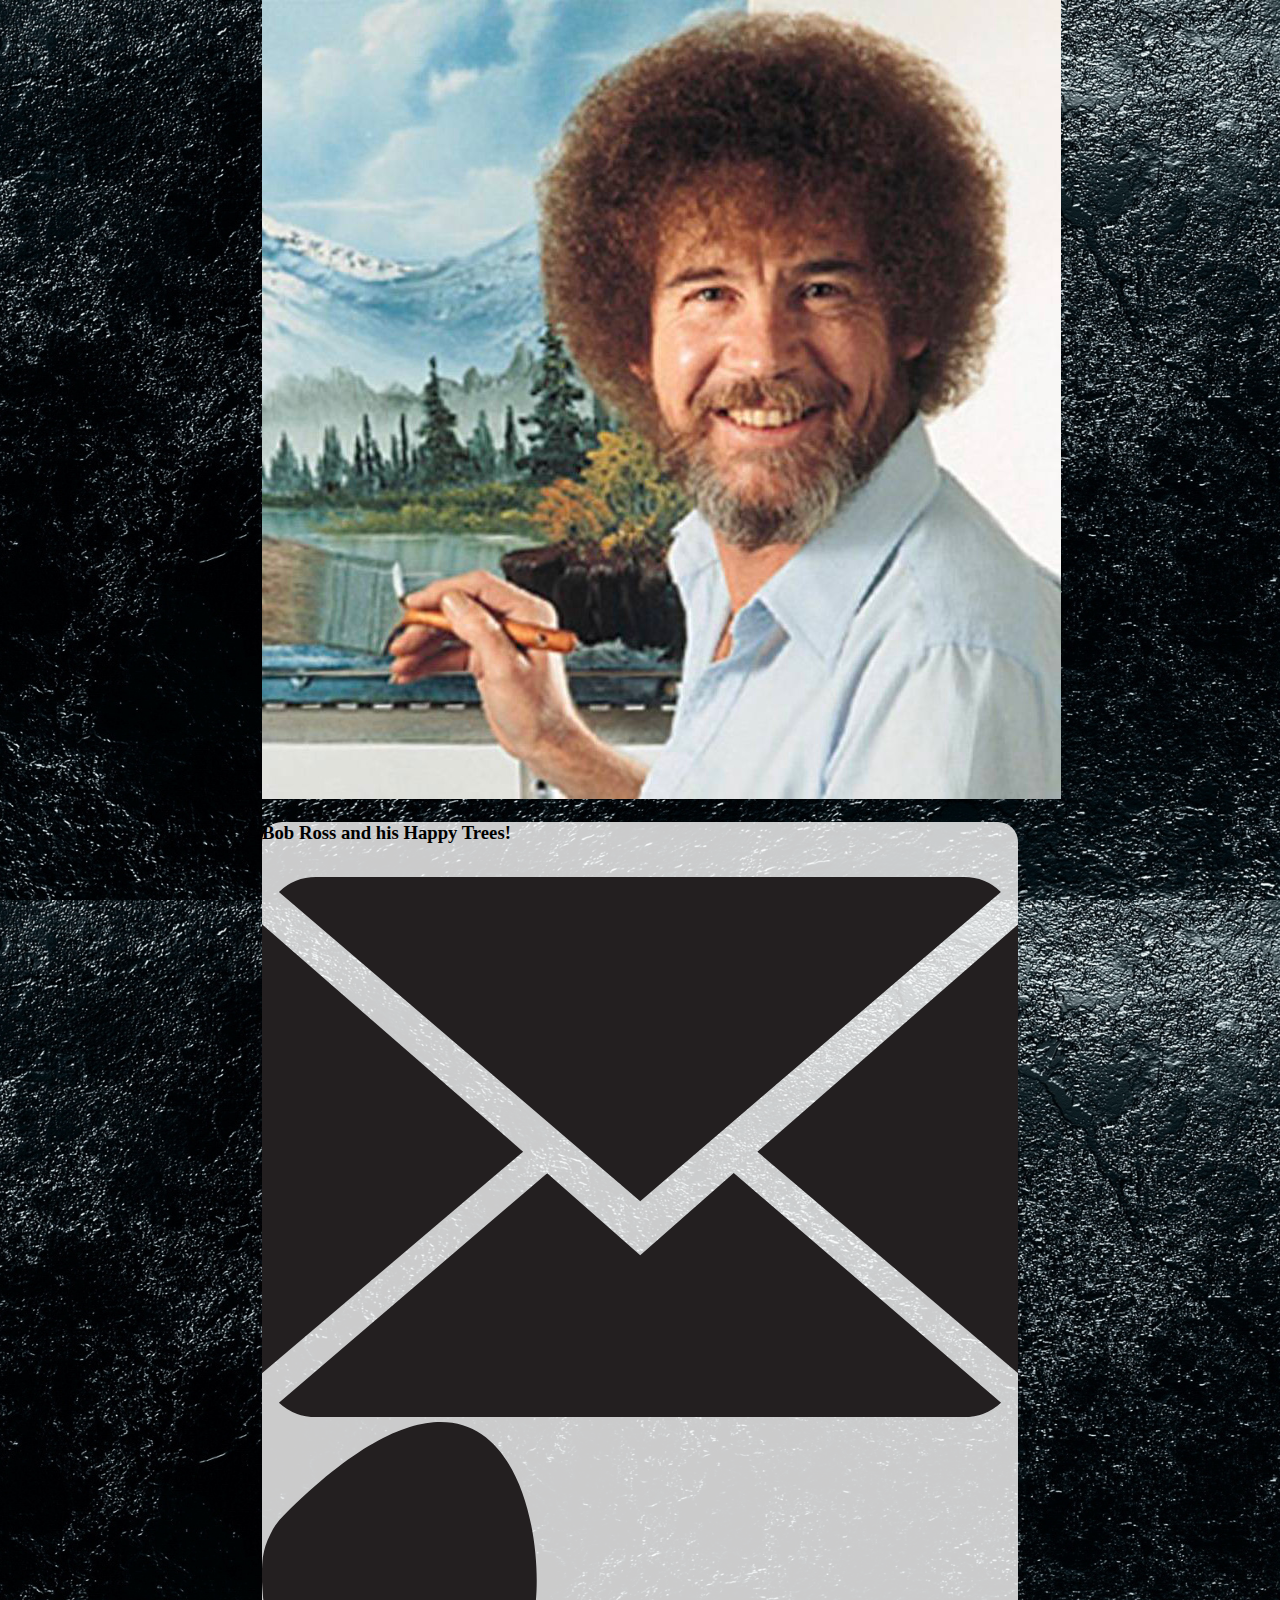
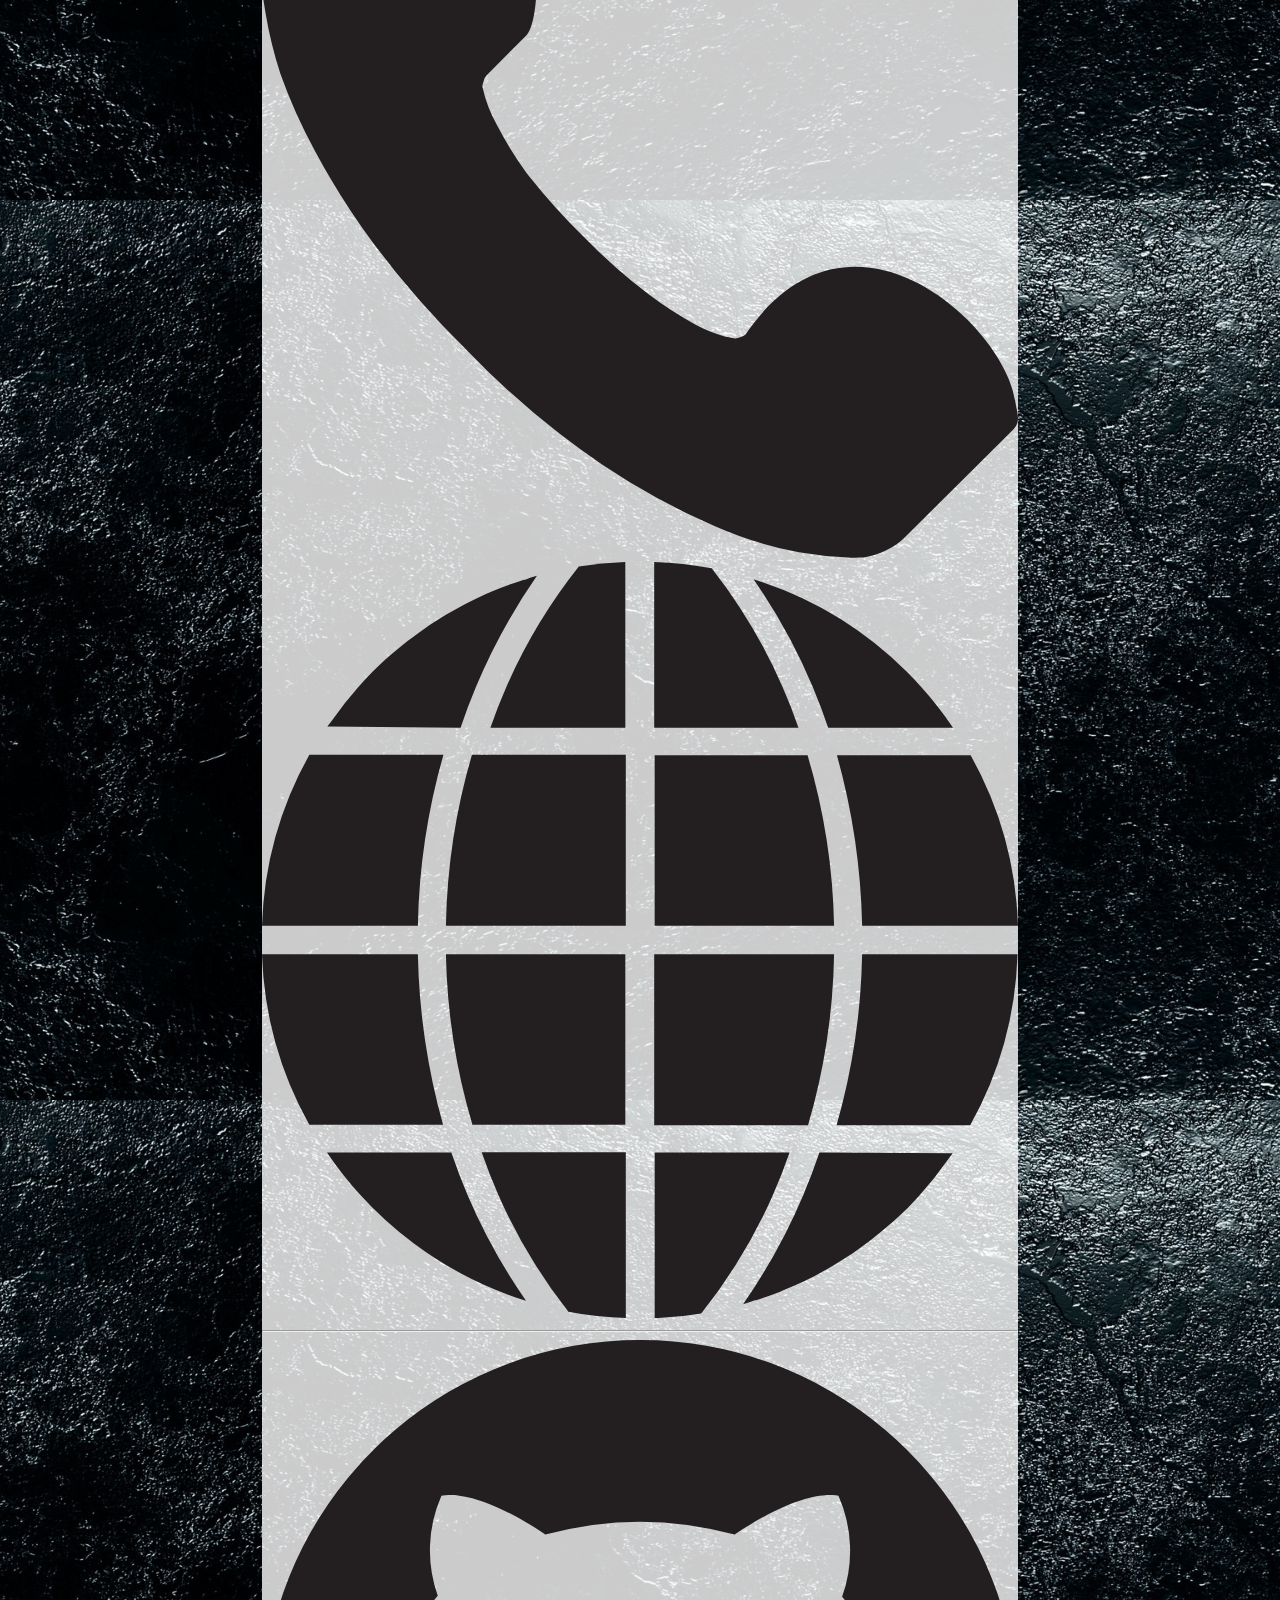
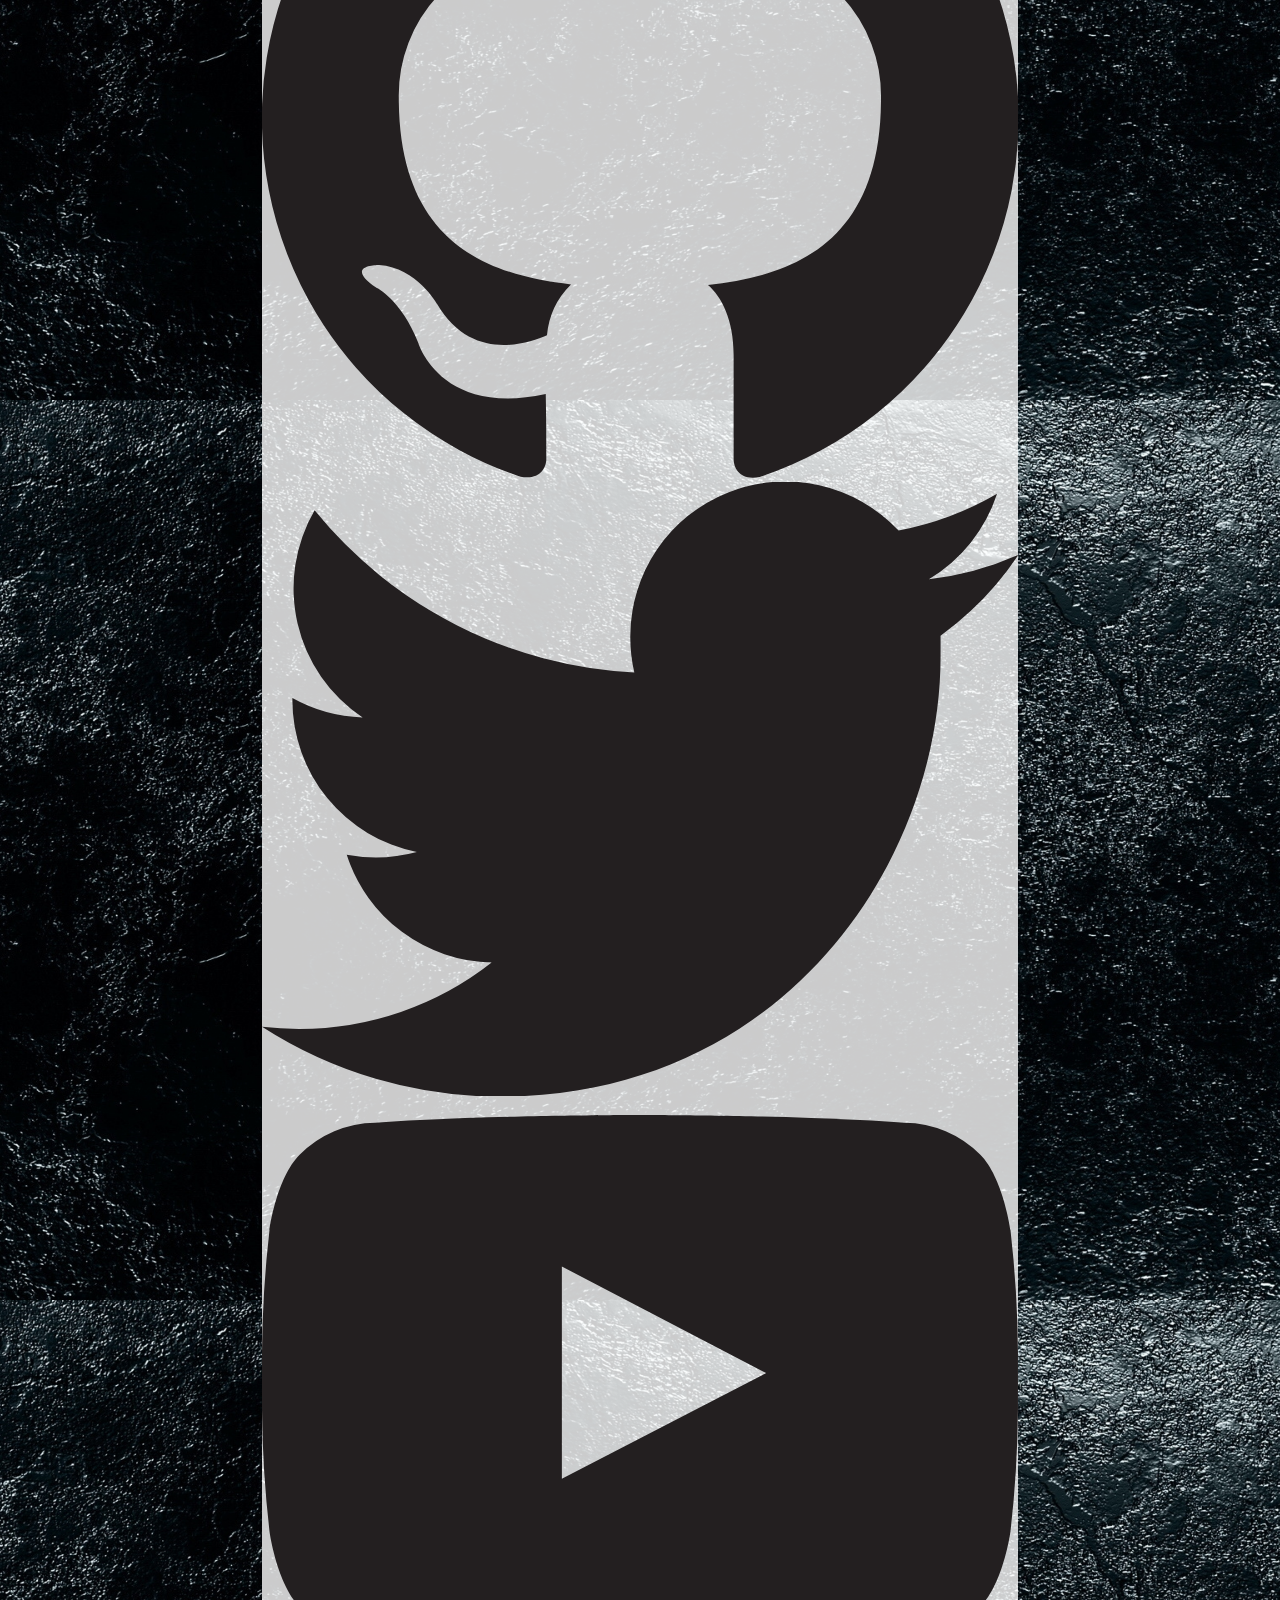
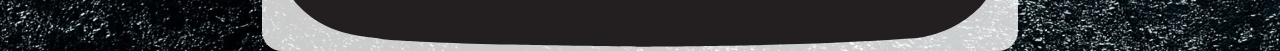
<file: index.html>
<!doctype html>
<html lang="en">
<head>
  <!-- Required meta tags -->
  <meta charset="utf-8">
  <meta name="viewport" content="width=device-width, initial-scale=1">
  <!-- Bootstrap CSS -->
  <link href="https://cdn.jsdelivr.net/npm/bootstrap@5.0.0-beta2/dist/css/bootstrap.min.css" rel="stylesheet"
    integrity="sha384-BmbxuPwQa2lc/FVzBcNJ7UAyJxM6wuqIj61tLrc4wSX0szH/Ev+nYRRuWlolflfl" crossorigin="anonymous">
  <link href="./styles/contact-card.css" rel="stylesheet">
  <title>Bob Ross</title>
</head>

<body>
    <!-- follow bootstrap layout classes for creating a grid: https://getbootstrap.com/docs/5.0/layout/grid/#example -->
    <div class="container mx-auto mw-75">
        <!-- Stretch Goal: create the top notification bar (time already created, just uncomment next line) -->
        <!-- <div><div><span id='time'></span></div></div> -->
        <div class="row d-flex justify-content-center">
            <div class="col d-flex justify-content-center">
                <img src="./Images/BobRoss-Square.jpeg" class="rounded-circle border border-white border-2 img-fluid w-75 mt-5 me-3 mb-5 ms-3" alt="" onmouseover="hover(this);" onmouseout="unhover(this)">
                <!-- Add your photo here -->
            </div>
        </div>
        <div>
            <div class="card linkCard">
                <div class="card-body">
                    <div class="container">
                        <!-- hint: see https://getbootstrap.com/docs/5.0/components/card -->
                        <h3 class="card-title align-middle text-center">Bob Ross and his Happy Trees!</h3>
                        <!-- Update this to be your name -->
                        <div class="row d-flex align-content-center flex-wrap">
                            <div class="col-4 p-3">
                                <svg class="icon email" xmlns="http://www.w3.org/2000/svg" viewBox="0 0 89.41 63.88"><defs><style>.cls-1{fill:#231f20;}</style></defs><g id="Layer_2" data-name="Layer 2"><g id="Objects"><path class="cls-1" d="M44.73,44.73l-11-9.7L2,62.17a6.56,6.56,0,0,0,4.41,1.71H83a6.56,6.56,0,0,0,4.41-1.71L55.79,35Z"/><polygon class="cls-1" points="58.59 32.49 89.42 58.69 89.42 5.6 58.59 32.49"/><polygon class="cls-1" points="0 5.6 0 58.69 30.88 32.49 0 5.6"/><path class="cls-1" d="M87.39,1.76A6.28,6.28,0,0,0,83,0H6.43A6.37,6.37,0,0,0,2,1.76L44.73,38.35Z"/></g></g></svg>
                            </div>
                            <div class="col-4 p-3">
                                <svg class='icon' xmlns="http://www.w3.org/2000/svg" viewBox="0 0 61.36 59.8"><defs><style>.cls-1{fill:#231f20;fill-rule:evenodd;}</style></defs><g id="Layer_2" data-name="Layer 2"><g id="Objects"><path class="cls-1" d="M61.13,46.94c.11,1,.56,1.7-.21,2.43L52.24,58a4.91,4.91,0,0,1-1.57,1.11,6.55,6.55,0,0,1-1.84.59,2.34,2.34,0,0,0-.42,0,6.39,6.39,0,0,1-.83,0,30.37,30.37,0,0,1-4-.42,31.24,31.24,0,0,1-6.81-2.12,57.74,57.74,0,0,1-9.14-5,67,67,0,0,1-10.88-9.17,75.09,75.09,0,0,1-7.61-8.66,60.38,60.38,0,0,1-4.83-7.61A42.56,42.56,0,0,1,1.5,20.46,33.5,33.5,0,0,1,.29,15.53,14.35,14.35,0,0,1,0,12.3c0-.8.07-1.22.07-1.32A5.84,5.84,0,0,1,.67,9.13,4.86,4.86,0,0,1,1.78,7.57c20.75-20.74,22,7.47,19.67,9.76l-3.23,3.24A.75.75,0,0,0,18,21a1.41,1.41,0,0,0-.11.49,11.24,11.24,0,0,0,1.19,3.13,30.13,30.13,0,0,0,2.39,3.86,51.35,51.35,0,0,0,4.66,5.21,46.08,46.08,0,0,0,5.25,4.65,30.69,30.69,0,0,0,3.82,2.47,10.53,10.53,0,0,0,2.36.94l.84.17a1.59,1.59,0,0,0,.41-.1,1.14,1.14,0,0,0,.42-.21c8.48-12.44,21-.77,21.89,5.35Z"/></g></g></svg>
                            </div>
                            <div class="col-4 p-3">
                                <svg class="icon" xmlns="http://www.w3.org/2000/svg" viewBox="0 0 63.88 63.88"><defs><style>.cls-1{fill:#231f20;fill-rule:evenodd;}</style></defs><g id="Layer_2" data-name="Layer 2"><g id="Objects"><path class="cls-1" d="M47.1,49.89a50.77,50.77,0,0,1-6.45,12.83c.35-.1.69-.22,1-.33h0l.1,0q.78-.26,1.53-.54l.45-.17c.41-.17.83-.34,1.23-.52l.8-.37.86-.42c.39-.2.77-.42,1.15-.63l.5-.29c.46-.27.91-.56,1.35-.85l.3-.2c.42-.28.82-.58,1.22-.88.15-.11.3-.21.44-.33l.6-.49a31.31,31.31,0,0,0,2.36-2.1,32.4,32.4,0,0,0,3.49-4.2c.11-.15.23-.29.33-.44h0l0,0Z"/><path class="cls-1" d="M25.89,63.35a29.75,29.75,0,0,0,4.85.53v-14H18.56A46.28,46.28,0,0,0,25.89,63.35Z"/><path class="cls-1" d="M13.17,33.15H0A31.61,31.61,0,0,0,4,47.56H15.3A57.69,57.69,0,0,1,13.17,33.15Z"/><path class="cls-1" d="M33.18,30.74H48.34A54.3,54.3,0,0,0,46.1,16.32h-.73v0H33.18v0h0V30.74Z"/><path class="cls-1" d="M15.54,30.74h15.2V16.29h-13A54.72,54.72,0,0,0,15.54,30.74Z"/><path class="cls-1" d="M15.33,16.29H4A31.63,31.63,0,0,0,0,30.74H13.17A56.4,56.4,0,0,1,15.33,16.29Z"/><path class="cls-1" d="M33.18,49.89v14a27,27,0,0,0,3.93-.39,46.06,46.06,0,0,0,7.47-13.6Z"/><path class="cls-1" d="M5.49,49.89A31.82,31.82,0,0,0,22.31,62.43,49.9,49.9,0,0,1,16,49.89Z"/><path class="cls-1" d="M16.78,14A50.7,50.7,0,0,1,23.23,1.17c-.35.09-.68.21-1,.32h0l-.1,0c-.52.16-1,.34-1.53.53l-.45.18q-.61.24-1.23.51l-.8.37-.86.43c-.39.2-.77.41-1.15.63l-.5.28c-.46.27-.9.56-1.35.85l-.3.2c-.42.28-.82.58-1.22.89l-.44.32-.6.49c-.82.67-1.61,1.36-2.36,2.1a33.8,33.8,0,0,0-3.49,4.2c-.1.15-.23.29-.33.44h0l0,0Z"/><path class="cls-1" d="M38,.53A32.13,32.13,0,0,0,33.14,0V14H45.33A46.54,46.54,0,0,0,38,.53Z"/><path class="cls-1" d="M50.71,30.74H63.88a31.68,31.68,0,0,0-4-14.42H48.58A57.84,57.84,0,0,1,50.71,30.74Z"/><path class="cls-1" d="M30.7,33.14H15.54a54.29,54.29,0,0,0,2.24,14.41h.73v0H30.7v0h0V33.15h0Z"/><path class="cls-1" d="M48.34,33.14H33.14V47.59h13A54.72,54.72,0,0,0,48.34,33.14Z"/><path class="cls-1" d="M48.55,47.59H59.84a31.6,31.6,0,0,0,4-14.45H50.71A56.4,56.4,0,0,1,48.55,47.59Z"/><path class="cls-1" d="M30.7,14V0a30.06,30.06,0,0,0-3.93.39A46.29,46.29,0,0,0,19.3,14Z"/><path class="cls-1" d="M58.39,14a32.31,32.31,0,0,0-3.86-4.68,31.85,31.85,0,0,0-13-7.86A49.9,49.9,0,0,1,47.84,14Z"/></g></g></svg>
                            </div>
                        </div>
                        <hr />
                        <div class="row">
                            <div class="col-4 p-3">
                                <svg class="icon" xmlns="http://www.w3.org/2000/svg" viewBox="0 0 74.28 72.44"><defs><style>.cls-1{fill:#181616;fill-rule:evenodd;}</style></defs><g id="Layer_2" data-name="Layer 2"><g id="Objects"><path class="cls-1" d="M37.14,0A37.14,37.14,0,0,0,25.4,72.38c1.86.34,2.54-.8,2.54-1.79s0-3.22-.06-6.32c-10.33,2.25-12.51-5-12.51-5-1.68-4.29-4.12-5.44-4.12-5.44-3.37-2.3.26-2.25.26-2.25,3.72.26,5.68,3.82,5.68,3.82,3.32,5.68,8.7,4,10.81,3.09a8,8,0,0,1,2.36-5c-8.25-.93-16.92-4.12-16.92-18.35a14.35,14.35,0,0,1,3.83-10,13.31,13.31,0,0,1,.36-9.83s3.12-1,10.21,3.81a35.22,35.22,0,0,1,18.6,0c7.09-4.81,10.2-3.81,10.2-3.81A13.33,13.33,0,0,1,57,25.23a14.34,14.34,0,0,1,3.82,10c0,14.27-8.68,17.41-17,18.32,1.34,1.15,2.52,3.42,2.52,6.88,0,5,0,9,0,10.19,0,1,.67,2.15,2.55,1.79A37.15,37.15,0,0,0,37.14,0Z"/></g></g></svg>
                            </div>
                            <div class="col-4 p-3">
                                <svg class="icon" xmlns="http://www.w3.org/2000/svg" viewBox="0 0 63.96 51.98"><defs><style>.cls-1{fill:#231f20;}</style></defs><g id="Layer_2" data-name="Layer 2"><g id="Objects"><path id="LOGO" class="cls-1" d="M56.42,8.22A26.07,26.07,0,0,0,64,6.15,26.8,26.8,0,0,1,57.41,13c0,.56,0,1.13,0,1.69C57.45,32,44.25,52,20.11,52A37.16,37.16,0,0,1,0,46.09a27,27,0,0,0,3.13.18,26.33,26.33,0,0,0,16.3-5.62A13.14,13.14,0,0,1,7.17,31.54a13.3,13.3,0,0,0,5.93-.23A13.12,13.12,0,0,1,2.57,18.45v-.17a13,13,0,0,0,5.94,1.64A13.13,13.13,0,0,1,4.45,2.4,37.25,37.25,0,0,0,31.5,16.11a12.81,12.81,0,0,1-.34-3,13.12,13.12,0,0,1,22.7-9A26.34,26.34,0,0,0,62.19,1,13.16,13.16,0,0,1,56.42,8.22Z"/></g></g></svg>
                            </div>
                            <div class="col-4 p-3">
                                <svg class="icon email" xmlns="http://www.w3.org/2000/svg" viewBox="0 0 65.32 45.94"><defs><style>.cls-1{fill:#231f20;fill-rule:evenodd;}</style></defs><g id="Layer_2" data-name="Layer 2"><g id="Objects"><path id="LOGO" class="cls-1" d="M64.67,9.91s-.64-4.5-2.6-6.48A9.34,9.34,0,0,0,55.53.66C46.39,0,32.67,0,32.67,0h0S18.93,0,9.79.66A9.34,9.34,0,0,0,3.25,3.43c-2,2-2.6,6.48-2.6,6.48A99.36,99.36,0,0,0,0,20.48v5A99.36,99.36,0,0,0,.65,36s.64,4.5,2.6,6.48C5.73,45.1,9,45,10.45,45.29c5.23.5,22.21.65,22.21.65s13.73,0,22.87-.68a9.3,9.3,0,0,0,6.54-2.77c2-2,2.6-6.48,2.6-6.48a99.36,99.36,0,0,0,.65-10.57v-5A99.36,99.36,0,0,0,64.67,9.91ZM25.91,31.44V13.09L43.56,22.3Z"/></g></g>
                                </svg>
                            </div>
                        </div>
                    </div>
                </div>
            </div>
        </div>
        <!-- <div> Stretch goal: Create bottom button bar</div> -->
    </div>
    <script src="js/main.js"></script>
</body>
</html>
</file>
<file: styles/contact-card.css>
html, body {
    background-image: url('../Images/Dark_texture_background.jpg');
    background-size: cover;
    height: 100vh;
    max-width: 756px;
    margin: 0 auto;
    
    /* background-color:black; */
}

.email {
    padding-top: 15px;
}

.profileCard {
    background-color: rgba(255, 255, 255, 0);
}

.linkCard {
    background-color: rgba(255, 255, 255, 0.795);
    border-radius: 20px;
}

.icon:hover path  {
    fill: rgb(173, 112, 19);
}

.icon:hover polygon  {
    fill: rgb(173, 112, 19);
}

.contactImage:hover {
    background-color: rgb(173, 112, 19);
    opacity: 0;
}

.contactImageBackground {
    background-color: rgb(173, 112, 19);
}
</file>
